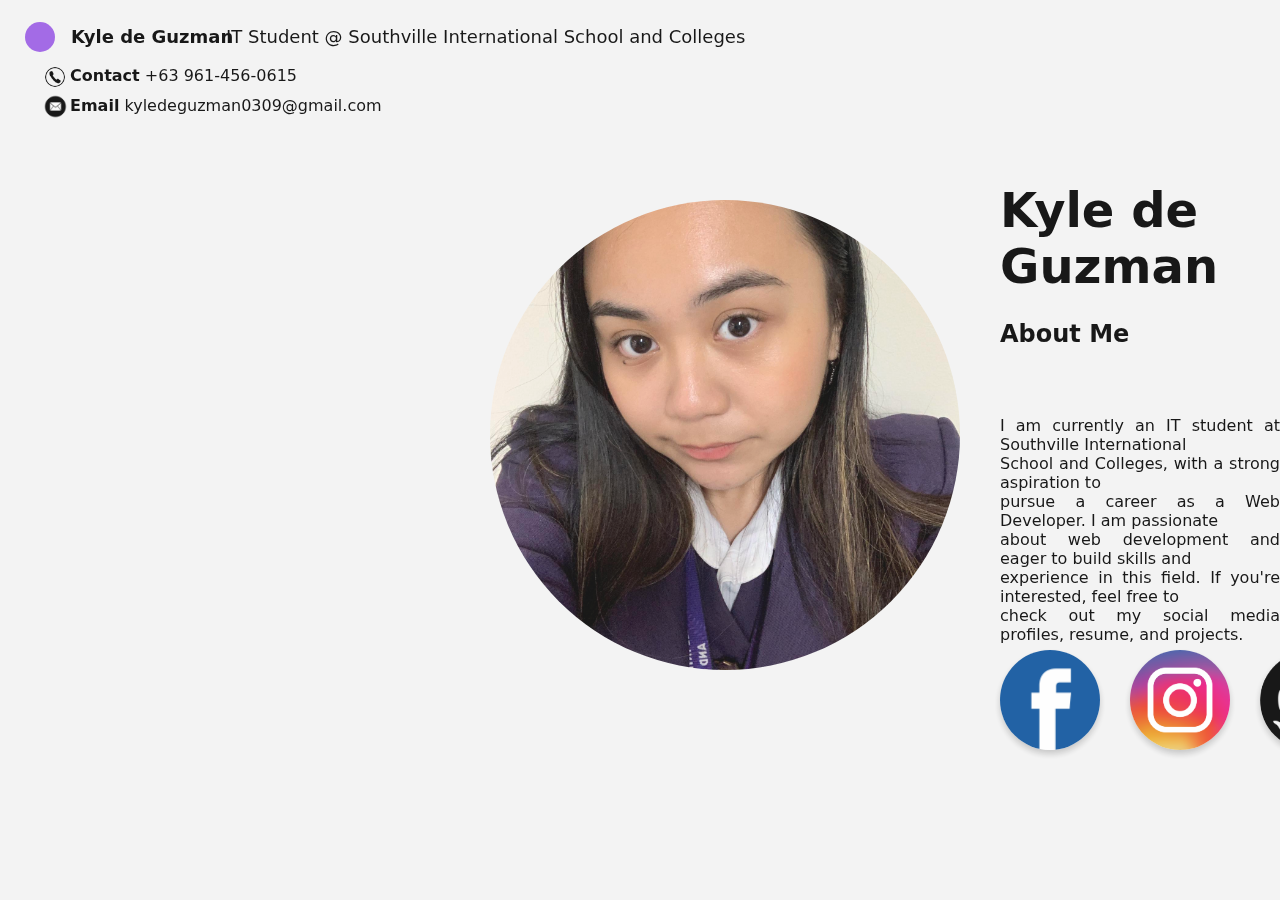
<file: index.html>
<!DOCTYPE html>
<html>
<head>
    <meta charset="UTF-8" />
    <title>Kyle de Guzman</title>
    <link rel="StyleSheet" href="StyleSheet.css">
    <script src="https://code.jquery.com/jquery-3.7.1.js"></script>
</head>
<body>
    <button id="main_button" onclick="location.href='index.html'"">Kyle de Guzman</button>
    <button id="main_button2" onclick="location.href='index.html'"">IT Student @ Southville International School and Colleges</button>
    <button id="main_button3" onclick="location.href='index.html'""></button>
    <img id="selfie" src="selfie.jpg" class="selfie">
    <h1 id="name_h1">Kyle de Guzman</h1>
    <button id="resume_button" onclick="location.href='resume.html'"">Resume</button>
    <div class="vertical-line"></div>
    <button id="projects_button" onclick="location.href='projects.html'"">Projects</button>
    <h2 id="aboutme">About Me</h2>
    <p id="aboutme_text">
        I am currently an IT student at Southville International<br> School and Colleges, with a strong aspiration to<br> pursue a career as a Web Developer. I am passionate<br> about web development and eager to build skills and<br> experience in this field. If you're interested, feel free to<br> check out my social media profiles, resume, and projects.
    </p>

    <p id="email">
        <span class="bold-name">Email</span>
        kyledeguzman0309@gmail.com
    </p>

    <p id="contact">
        <span class="bold-name">Contact</span>
        +63 961-456-0615
    </p>

    <img id="contact_logo" src="contact_logo.png" class="logo">
    <img id="email_logo" src="email_logo.png" class="logo">

    <a id="FB_button" href="https://www.facebook.com/kyledgmn" class="button"></a>
    <a id="insta_button" href="https://www.instagram.com/kyle.dgmn" class="button"></a>
    <a id="github_button" href="https://github.com/kaimooon" class="button"></a>

    <script src="script.js"></script>
</body>
</html>
</file>
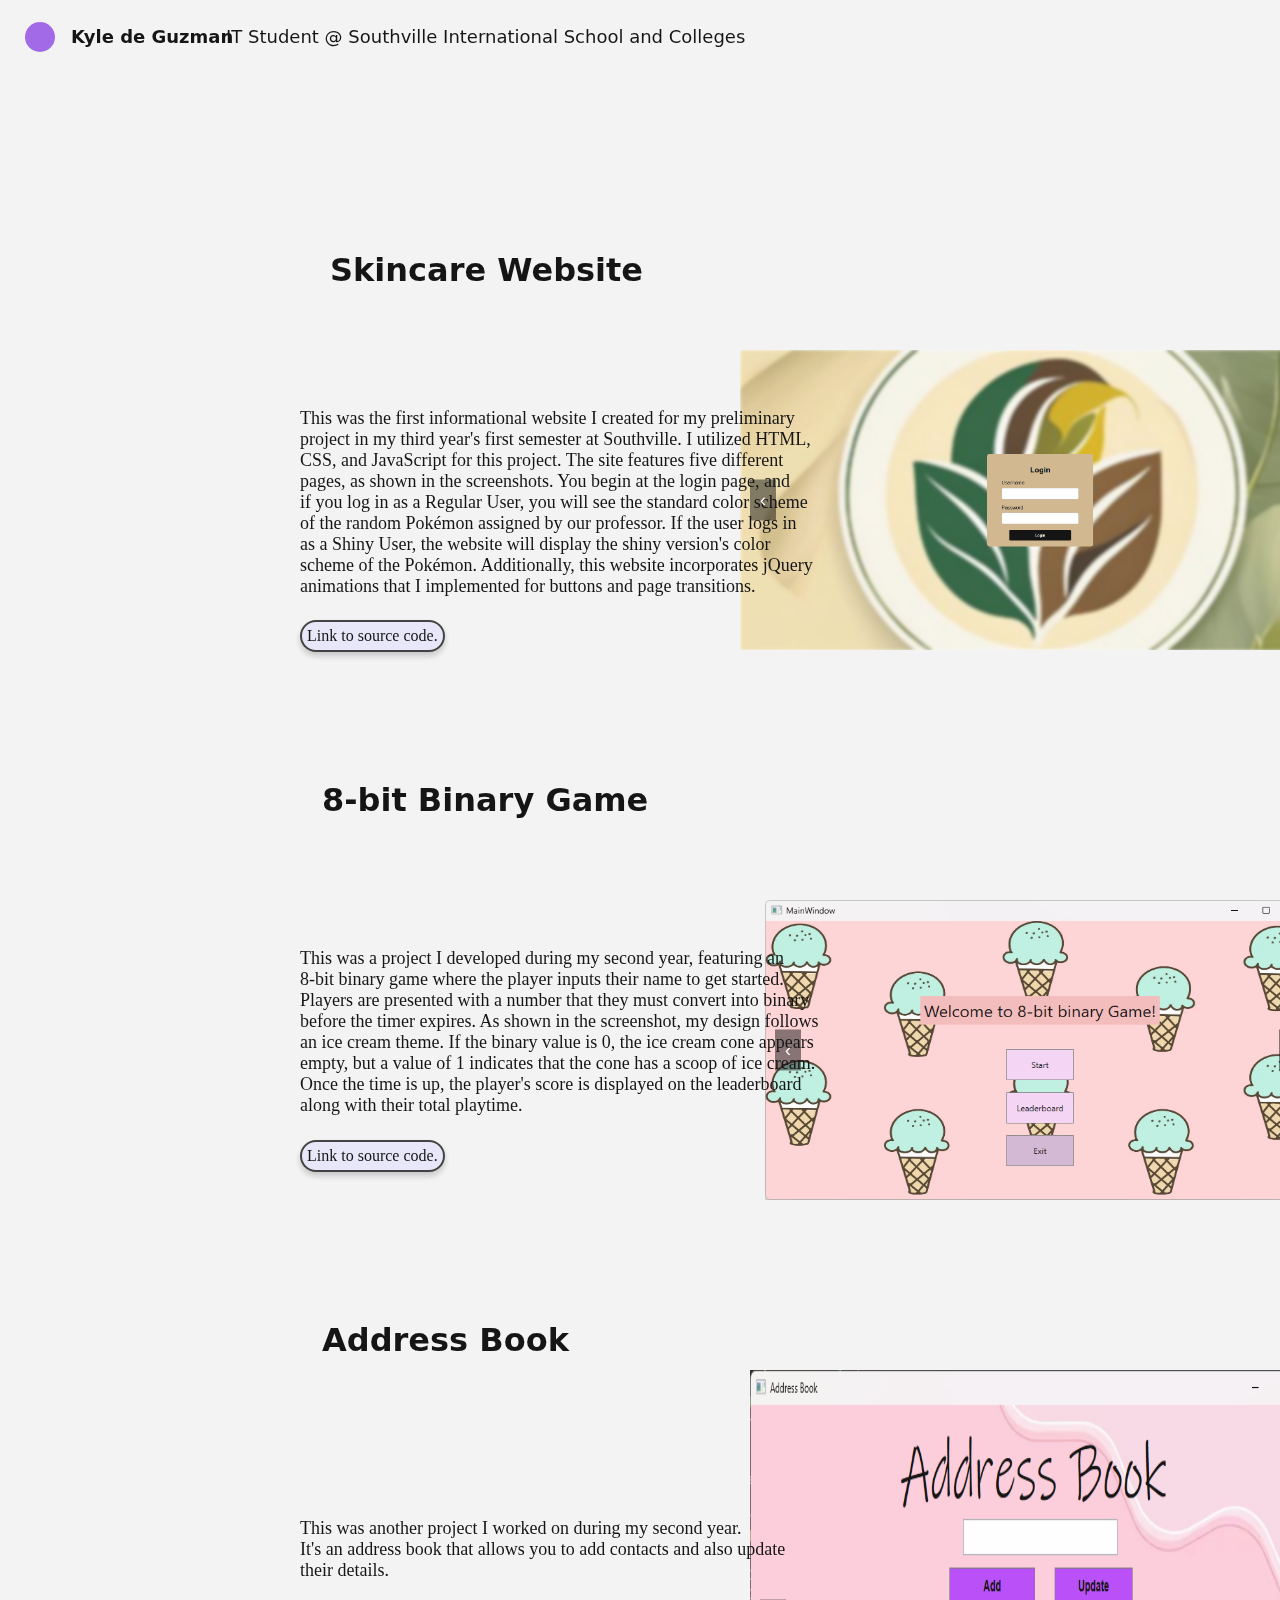
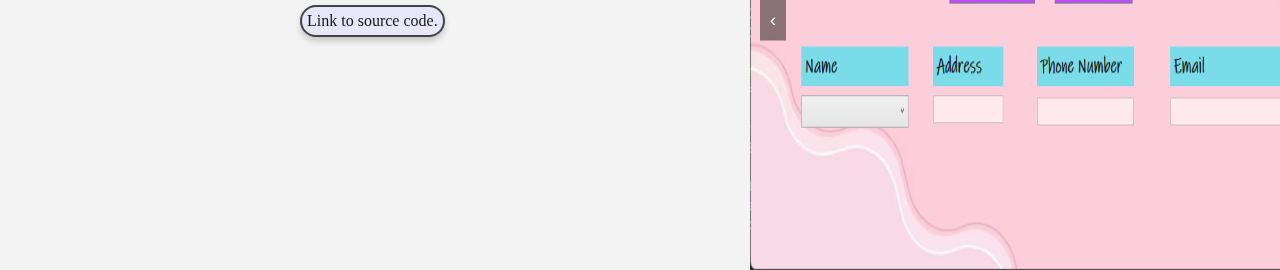
<file: projects.html>
<!DOCTYPE html>
<html>
<head>
    <meta charset="UTF-8" />
    <title>Projects</title>
    <link rel="StyleSheet" href="StyleSheet.css">
    <script src="https://code.jquery.com/jquery-3.7.1.js"></script>
</head>
<body id="proj_page">
    <button id="main_button" onclick="location.href='index.html'"">Kyle de Guzman</button>
    <button id="main_button2" onclick="location.href='index.html'"">IT Student @ Southville International School and Colleges</button>
    <button id="main_button3" onclick="location.href='index.html'""></button>
    <button id="resume_button" onclick="location.href='resume.html'"">Resume</button>
    <div class="vertical-line"></div>
    <button id="projects_button" onclick="location.href='projects.html'"">Projects</button>

    <h1 id="proj1_h1">Skincare Website</h1>

    <div id="image-container">
        <button id="left-btn" class="button">&#8249;</button>
        <img id="image" src="p1_pic1.png" alt="Image 1">
        <button id="right-btn" class="button">&#8250;</button>
    </div>

    <p id="proj1_desc">This was the first informational website I created for my preliminary <br>project in my third year's first semester at Southville. I utilized HTML, <br>CSS, and JavaScript for this project. The site features five different <br>pages, as shown in the screenshots. You begin at the login page, and <br>if you log in as a Regular User, you will see the standard color scheme<br> of the random Pokémon assigned by our professor. If the user logs in<br> as a Shiny User, the website will display the shiny version's color <br>scheme of the Pokémon. Additionally, this website incorporates jQuery<br> animations that I implemented for buttons and page transitions.</p>

    <a id="proj1link_button" href="https://github.com/kaimooon/Prelim-Project-Web-Sys" class="button">Link to source code.</a>

    <h1 id="proj2_h1">8-bit Binary Game</h1>

    <div id="image-container2">
        <button id="left-btn2" class="button">&#8249;</button>
        <img id="image2" src="p2_pic1.png" alt="Image 1">
        <button id="right-btn2" class="button">&#8250;</button>
    </div>

    <p id="proj2_desc">This was a project I developed during my second year, featuring an<br> 8-bit binary game where the player inputs their name to get started. <br>Players are presented with a number that they must convert into binary<br> before the timer expires. As shown in the screenshot, my design follows<br> an ice cream theme. If the binary value is 0, the ice cream cone appears <br>empty, but a value of 1 indicates that the cone has a scoop of ice cream. <br>Once the time is up, the player's score is displayed on the leaderboard<br> along with their total playtime.</p>

    <a id="proj2link_button" href="https://github.com/kaimooon/binary-game" class="button">Link to source code.</a>

    <h1 id="proj3_h1">Address Book</h1>

    <div id="image-container3">
        <button id="left-btn3" class="button">&#8249;</button>
        <img id="image3" src="p3_pic1.png" alt="Image 1">
        <button id="right-btn3" class="button">&#8250;</button>
    </div>

    <p id="proj3_desc">This was another project I worked on during my second year.<br> It's an address book that allows you to add contacts and also update<br> their details.</p>

    <a id="proj3link_button" href="https://github.com/kaimooon/AddressBook_Kyle" class="button">Link to source code.</a>

    <script src="script.js"></script>
</body>
</html>
</file>
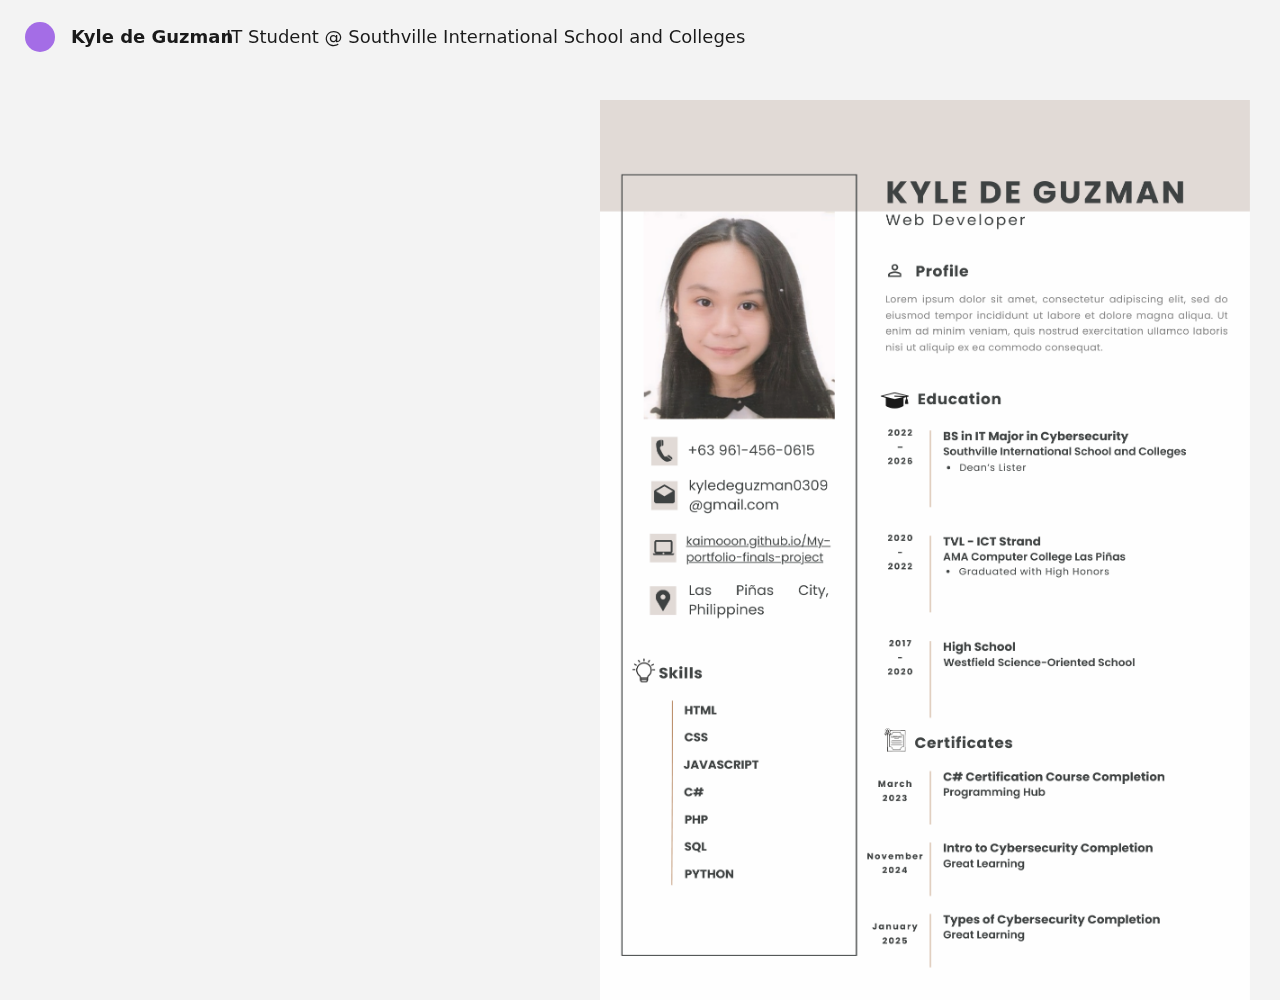
<file: resume.html>
<!DOCTYPE html>
<html>
<head>
    <meta charset="UTF-8" />
    <title>Resume</title>
    <link rel="StyleSheet" href="StyleSheet.css">
    <script src="https://code.jquery.com/jquery-3.7.1.js"></script>
</head>
<body>
    <button id="main_button" onclick="location.href='index.html'"">Kyle de Guzman</button>
    <button id="main_button2" onclick="location.href='index.html'"">IT Student @ Southville International School and Colleges</button>
    <button id="main_button3" onclick="location.href='index.html'""></button>
    <button id="resume_button" onclick="location.href='resume.html'"">Resume</button>
    <div class="vertical-line"></div>
    <button id="projects_button" onclick="location.href='projects.html'"">Projects</button>
    <img id="my_resume" src="my_resume.png" class="resume">
    <script src="script.js"></script>
</body>
</html>
</file>
<file: StyleSheet.css>
body{
    background-color: #f3f3f3;
}

#main_button{
    position: absolute;
    cursor: pointer;
    background: transparent;
    border: none;
    font-family: system-ui, -apple-system, BlinkMacSystemFont, 'Segoe UI', Roboto, Oxygen, Ubuntu, Cantarell, 'Open Sans', 'Helvetica Neue', sans-serif;
    font-weight: 600;
    font-size: large;
    left: 65px;
    top: 25px;
}

#main_button2{
    position: absolute;
    cursor: pointer;
    background: transparent;
    border: none;
    font-family: system-ui, -apple-system, BlinkMacSystemFont, 'Segoe UI', Roboto, Oxygen, Ubuntu, Cantarell, 'Open Sans', 'Helvetica Neue', sans-serif;
    font-weight: 200;
    font-size: large;
    left: 220px;
    top: 25px;
}

#main_button3{
    position: absolute;
    cursor: pointer;
    width: 30px;
    height: 30px;
    background-color: #9b5de5;
    border: none;
    border-radius: 50%;
    left: 25px;
    top: 22px;
}

#selfie{
    position: absolute;
    height: 470px;
    width: 470px;
    border-radius: 50%;
    object-fit: cover;
    top: 200px;
    left: 490px;
}

#name_h1{
    position: absolute;
    top: 150px;
    left: 1000px;
    font-family: system-ui, -apple-system, BlinkMacSystemFont, 'Segoe UI', Roboto, Oxygen, Ubuntu, Cantarell, 'Open Sans', 'Helvetica Neue', sans-serif;
    font-size: 300%;
}

#resume_button{
    position: absolute;
    cursor: pointer;
    background: transparent;
    border: none;
    font-family: system-ui, -apple-system, BlinkMacSystemFont, 'Segoe UI', Roboto, Oxygen, Ubuntu, Cantarell, 'Open Sans', 'Helvetica Neue', sans-serif;
    font-weight: 200;
    font-size: large;
    left: 1680px;
    top: 25px;
}

#resume_button:hover {
    color: #9b5de5; 
}

.vertical-line {
    position: absolute;
    width: 1px; 
    height: 30px; 
    background-color: #333; 
    left: 1780px; 
    top: 22px; 
}

#projects_button{
    position: absolute;
    cursor: pointer;
    background: transparent;
    border: none;
    font-family: system-ui, -apple-system, BlinkMacSystemFont, 'Segoe UI', Roboto, Oxygen, Ubuntu, Cantarell, 'Open Sans', 'Helvetica Neue', sans-serif;
    font-weight: 200;
    font-size: large;
    left: 1810px;
    top: 25px;
}

#projects_button:hover {
    color: #9b5de5; 
}

#aboutme{
    position: absolute;
    top: 300px;
    left: 1000px;
    font-family: system-ui, -apple-system, BlinkMacSystemFont, 'Segoe UI', Roboto, Oxygen, Ubuntu, Cantarell, 'Open Sans', 'Helvetica Neue', sans-serif;
}

#aboutme_text{
    position: absolute;
    top: 400px;
    left: 1000px;
    font-family: system-ui, -apple-system, BlinkMacSystemFont, 'Segoe UI', Roboto, Oxygen, Ubuntu, Cantarell, 'Open Sans', 'Helvetica Neue', sans-serif;
    word-wrap: break-word;
    overflow-wrap: break-word;
    text-align: justify;
  
}



#email{
    position: absolute;
    top: 80px;
    left: 70px;
    font-family: system-ui, -apple-system, BlinkMacSystemFont, 'Segoe UI', Roboto, Oxygen, Ubuntu, Cantarell, 'Open Sans', 'Helvetica Neue', sans-serif;
}

.bold-name {
    font-weight: bold;
}

#contact{
    position: absolute;
    top: 50px;
    left:70px;
    font-family: system-ui, -apple-system, BlinkMacSystemFont, 'Segoe UI', Roboto, Oxygen, Ubuntu, Cantarell, 'Open Sans', 'Helvetica Neue', sans-serif;
}

#contact_logo{
    position: absolute;
    background-image: url(contact_logo.png);
    width: 20px;
    height: 20px;
    border: none;
    border-radius: 50%;
    top: 67px;
    left: 45px;
}

#email_logo{
    position: absolute;
    background-image: url(email_logo.png);
    width: 25px;
    height: 25px;
    border: none;
    border-radius: 50%;
    top: 94px;
    left: 43px;
}

a {
 color: black;
}

#FB_button{
    position: absolute;
    background-image: url(facebook_logo.png);
    background-size: 230%;
    background-position: center; 
    top: 650px;
    left: 1000px;
    width: 100px;               
    height: 100px;
    border: none;              
    border-radius: 50%; 
    cursor: pointer;
    box-shadow: 0 4px 6px rgba(0, 0, 0, 0.2);
}

#insta_button{
    position: absolute;
    background-image: url(insta_logo.png);
    background-size: 170%;
    background-position: center; 
    top: 650px;
    left: 1130px;
    width: 100px;               
    height: 100px;
    border: none;              
    border-radius: 50%; 
    cursor: pointer;
    box-shadow: 0 4px 6px rgba(0, 0, 0, 0.2);
}

#github_button{
    position: absolute;
    background-image: url(github_logo.png);
    background-size: 180%;
    background-position: center; 
    top: 650px;
    left: 1260px;
    width: 100px;               
    height: 100px;
    border: none;              
    border-radius: 50%; 
    cursor: pointer;
    box-shadow: 0 4px 6px rgba(0, 0, 0, 0.2);
}

#proj1_h1{
    position: absolute;
    top: 230px;
    left: 330px;
    font-family: system-ui, -apple-system, BlinkMacSystemFont, 'Segoe UI', Roboto, Oxygen, Ubuntu, Cantarell, 'Open Sans', 'Helvetica Neue', sans-serif;
}

#image-container {
    position: relative;
    width: 600px;
    height: 300px;
    overflow: hidden;
    margin: 50px auto;
    top: 300px;
    left: 400px;
}

#image {
    width: 100%;
    height: 100%;
    transition: all 0.5s ease; 
}

#left-btn, #right-btn {
    position: absolute;
    top: 50%;
    transform: translateY(-50%);
    background-color: rgba(0, 0, 0, 0.5);
    color: white;
    border: none;
    padding: 10px;
    font-size: 18px;
    cursor: pointer;
    z-index: 10;
}

#left-btn {
    left: 10px;
}

#right-btn {
    right: 10px;
}

#proj1_desc{
    position: absolute;
    top: 390px;
    left: 300px;
    font-size: large;
}

#proj1link_button{
    position: absolute;
    border: 2px solid #333;
    border-radius: 20px;
    padding: 5px 5px;
    box-shadow: 0 4px 6px rgba(0, 0, 0, 0.2);
    cursor: pointer;
    left: 300px;
    top: 620px;
    text-decoration: none;
    background-color: #e6e6fa;
}

#proj2_h1{
    position: absolute;
    top: 760px;
    left: 322px;
    font-family: system-ui, -apple-system, BlinkMacSystemFont, 'Segoe UI', Roboto, Oxygen, Ubuntu, Cantarell, 'Open Sans', 'Helvetica Neue', sans-serif;
}

#image-container2 {
    position: relative;
    width: 550px;
    height: 300px;
    overflow: hidden;
    margin: 50px auto;
    top: 500px; 
    left: 400px;
}

#image-container2 #image2 {
    width: 100%;
    height: 100%;
    transition: all 0.5s ease;
}

#image-container2 #left-btn2, #image-container2 #right-btn2 {
    position: absolute;
    top: 50%;
    transform: translateY(-50%);
    background-color: rgba(0, 0, 0, 0.5);
    color: white;
    border: none;
    padding: 10px;
    font-size: 18px;
    cursor: pointer;
    z-index: 10;
}

#image-container2 #left-btn2 {
    left: 10px;
}

#image-container2 #right-btn2 {
    right: 10px;
}

#proj_page{
    min-height: 190vh;
    padding-bottom: 100px;
}

#proj2_desc{
    position: absolute;
    top: 930px;
    left: 300px;
    font-size: large;
}

#proj2link_button{
    position: absolute;
    border: 2px solid #333;
    border-radius: 20px;
    padding: 5px 5px;
    box-shadow: 0 4px 6px rgba(0, 0, 0, 0.2);
    cursor: pointer;
    left: 300px;
    top: 1140px;
    text-decoration: none;
    background-color: #e6e6fa;
}

#proj3_h1{
    position: absolute;
    top: 1300px;
    left: 322px;
    font-family: system-ui, -apple-system, BlinkMacSystemFont, 'Segoe UI', Roboto, Oxygen, Ubuntu, Cantarell, 'Open Sans', 'Helvetica Neue', sans-serif;
}

#image-container3 {
    position: relative;
    width: 580px;
    height: 500px;
    overflow: hidden;
    margin: 50px auto;
    top: 620px; 
    left: 400px;
}

#image-container3 #image3 {
    width: 100%;
    height: 100%;
    transition: all 0.5s ease;
}

#image-container3 #left-btn3, #image-container3 #right-btn3 {
    position: absolute;
    top: 50%;
    transform: translateY(-50%);
    background-color: rgba(0, 0, 0, 0.5);
    color: white;
    border: none;
    padding: 10px;
    font-size: 18px;
    cursor: pointer;
    z-index: 10;
}

#image-container3 #left-btn3 {
    left: 10px;
}

#image-container3 #right-btn3 {
    right: 10px;
}

#proj3_desc{
    position: absolute;
    top: 1500px;
    left: 300px;
    font-size: large;
}

#proj3link_button{
    position: absolute;
    border: 2px solid #333;
    border-radius: 20px;
    padding: 5px 5px;
    box-shadow: 0 4px 6px rgba(0, 0, 0, 0.2);
    cursor: pointer;
    left: 300px;
    top: 1605px;
    text-decoration: none;
    background-color: #e6e6fa;
}

#my_resume{
    position: absolute;
    height: 900px;
    width: 650px;
    top: 100px;
    left: 600px;
}
</file>
